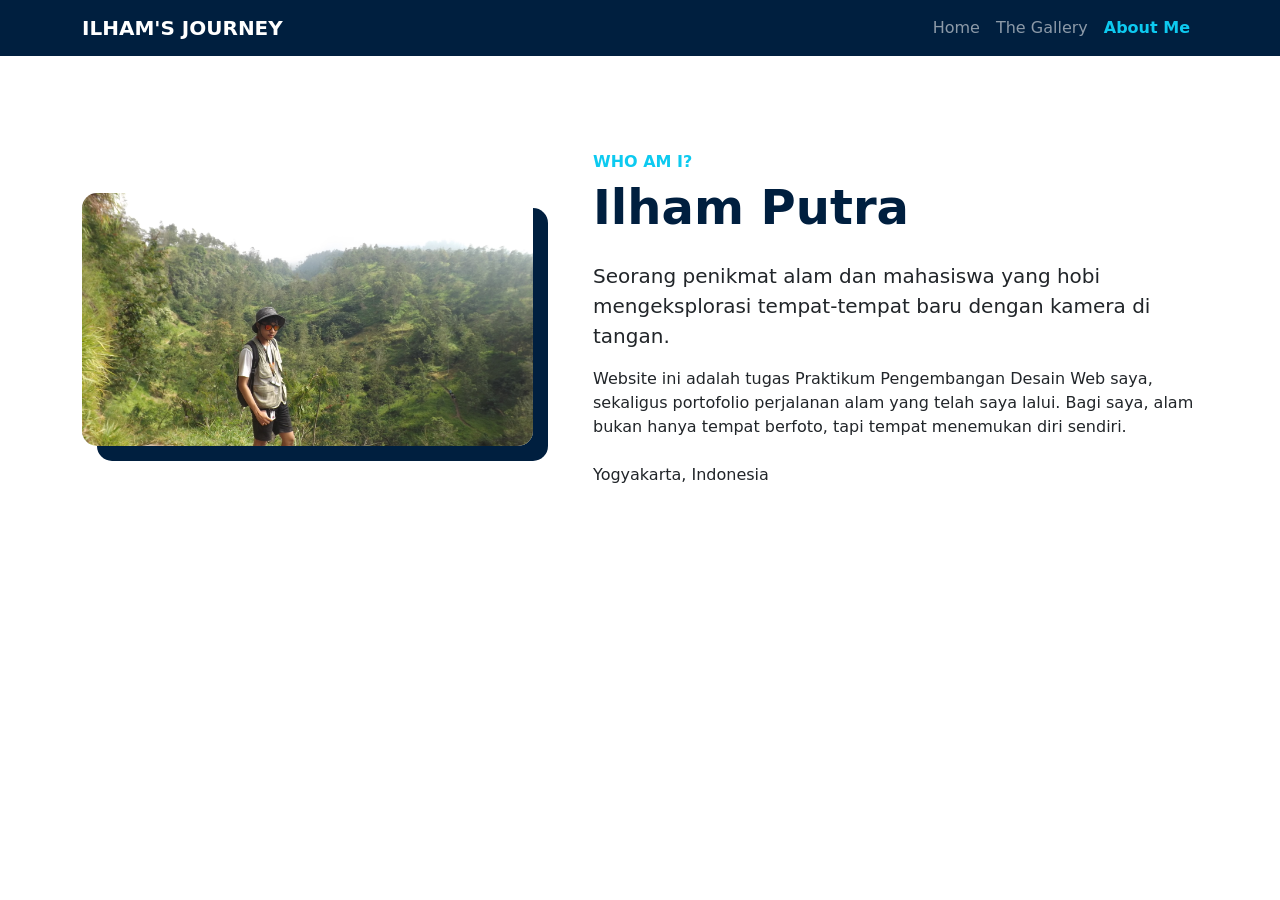
<file: about.html>
<!DOCTYPE html>
<html lang="en">
<head>
    <meta charset="UTF-8">
    <title>About Ilham</title>
    <link href="https://cdn.jsdelivr.net/npm/bootstrap@5.3.0/dist/css/bootstrap.min.css" rel="stylesheet">
    <style>
        :root { --navy: #001f3f; }
        .navbar { background-color: var(--navy) !important; }
        .profile-img { border-radius: 15px; box-shadow: 15px 15px 0px #001f3f; }
    </style>
</head>
<body>
    <nav class="navbar navbar-expand-lg navbar-dark">
        <div class="container">
            <a class="navbar-brand fw-bold" href="index.html">ILHAM'S JOURNEY</a>
            <div class="collapse navbar-collapse">
                <ul class="navbar-nav ms-auto">
                    <li class="nav-item"><a class="nav-link" href="index.html">Home</a></li>
                    <li class="nav-item"><a class="nav-link" href="gallery.html">The Gallery</a></li>
                    <li class="nav-item"><a class="nav-link active fw-bold text-info" href="about.html">About Me</a></li>
                </ul>
            </div>
        </div>
    </nav>

    <div class="container my-5 py-5">
        <div class="row align-items-center">
            <div class="col-md-5 mb-4 mb-md-0">
                <img src="assets/aboutme.JPG" class="img-fluid profile-img" alt="Ilham">
            </div>
            <div class="col-md-7 ps-md-5">
                <h6 class="text-uppercase text-info fw-bold">Who am I?</h6>
                <h2 class="display-5 fw-bold mb-4" style="color: var(--navy);">Ilham Putra</h2>
                <p class="lead">Seorang penikmat alam dan mahasiswa yang hobi mengeksplorasi tempat-tempat baru dengan kamera di tangan.</p>
                <p>Website ini adalah tugas Praktikum Pengembangan Desain Web saya, sekaligus portofolio perjalanan alam yang telah saya lalui. Bagi saya, alam bukan hanya tempat berfoto, tapi tempat menemukan diri sendiri.</p>
                <div class="mt-4">
                    <i class="bi bi-geo-alt-fill text-info"></i> Yogyakarta, Indonesia
                </div>
            </div>
        </div>
    </div>
</body>
</html>
</file>
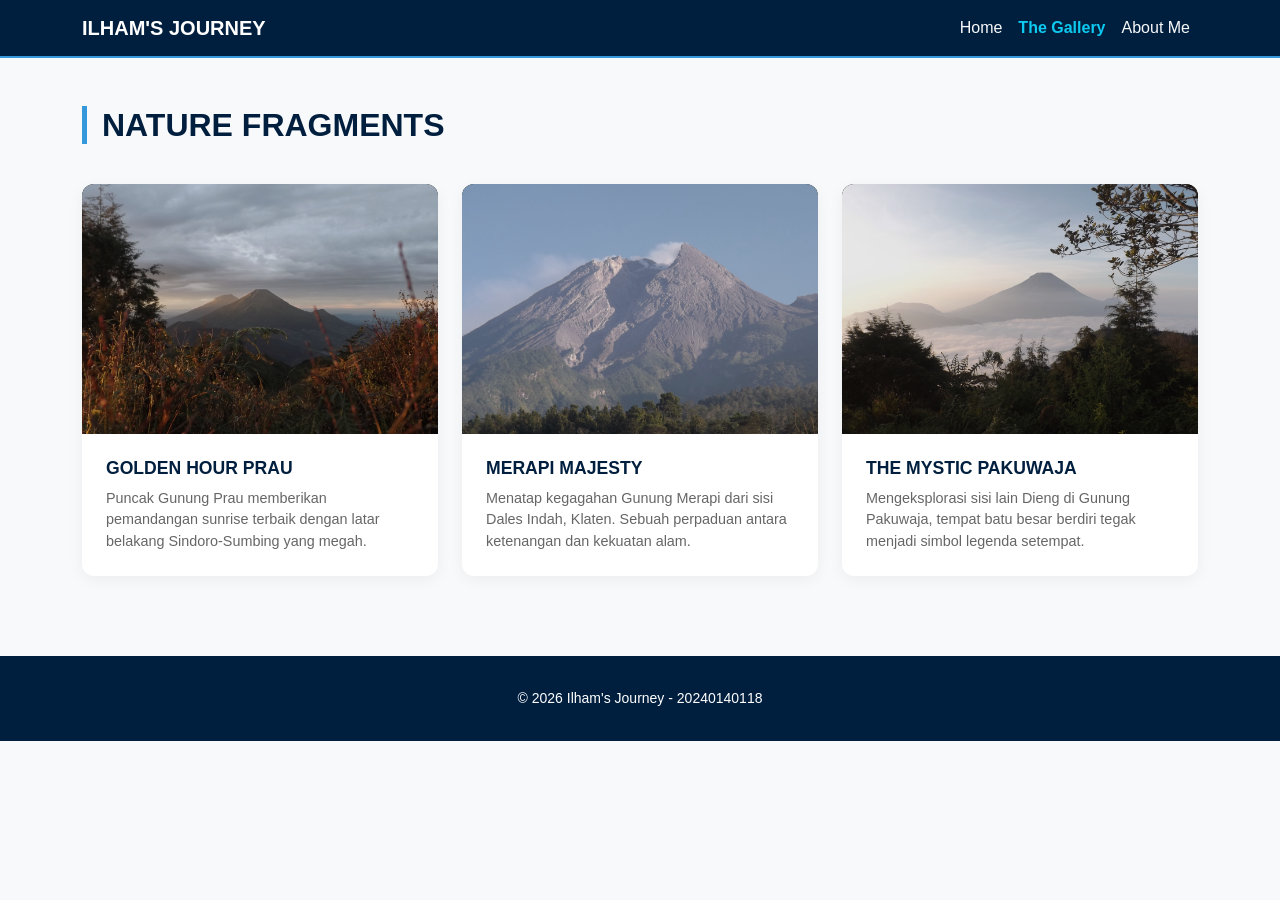
<file: gallery.html>
<!DOCTYPE html>
<html lang="en">
<head>
    <meta charset="UTF-8">
    <meta name="viewport" content="width=device-width, initial-scale=1.0">
    <title>The Gallery - Journey of Ilham</title>
    <!-- CSS Bootstrap -->
    <link href="https://cdn.jsdelivr.net/npm/bootstrap@5.3.0/dist/css/bootstrap.min.css" rel="stylesheet">
    <style>
        :root { 
            --navy: #001f3f; 
            --accent: #3498db; 
            --light: #f8f9fa;
        }
        
        body { 
            background-color: var(--light); 
            font-family: 'Inter', sans-serif; 
        }

        .navbar { 
            background-color: var(--navy) !important; 
            border-bottom: 2px solid var(--accent);
        }

        /* Gallery Styling */
        .gallery-title { 
            border-left: 5px solid var(--accent); 
            padding-left: 15px; 
            margin-bottom: 40px; 
            color: var(--navy);
        }

        .card { 
            border: none; 
            border-radius: 12px;
            overflow: hidden; 
            background-color: white;
            box-shadow: 0 4px 15px rgba(0,0,0,0.05);
            transition: transform 0.3s ease;
        }

        .card:hover {
            transform: translateY(-10px);
        }

        .img-container {
            overflow: hidden;
            background-color: #000;
        }

        .card img { 
            transition: transform 0.5s, filter 0.5s; 
            cursor: pointer; 
            filter: grayscale(20%) brightness(90%); 
            width: 100%;
            height: 250px;
            object-fit: cover;
        }

        .card:hover img { 
            transform: scale(1.1); 
            filter: grayscale(0%) brightness(100%); 
        }

        .card-body {
            padding: 1.5rem;
        }

        .card-title {
            color: var(--navy);
            font-weight: bold;
            font-size: 1.1rem;
            margin-bottom: 0.5rem;
            text-transform: uppercase;
        }

        .card-text {
            color: #666;
            font-size: 0.9rem;
            line-height: 1.5;
        }

        footer {
            background-color: var(--navy);
            color: white;
            padding: 2rem 0;
            margin-top: 5rem;
        }
    </style>
</head>
<body>
    <!-- Navbar -->
    <nav class="navbar navbar-expand-lg navbar-dark sticky-top">
        <div class="container">
            <a class="navbar-brand fw-bold text-uppercase" href="index.html">ILHAM'S JOURNEY</a>
            <button class="navbar-toggler" type="button" data-bs-toggle="collapse" data-bs-target="#navbarNav">
                <span class="navbar-toggler-icon"></span>
            </button>
            <div class="collapse navbar-collapse" id="navbarNav">
                <ul class="navbar-nav ms-auto">
                    <li class="nav-item"><a class="nav-link text-light" href="index.html">Home</a></li>
                    <li class="nav-item"><a class="nav-link active fw-bold text-info" href="gallery.html">The Gallery</a></li>
                    <li class="nav-item"><a class="nav-link text-light" href="about.html">About Me</a></li>
                </ul>
            </div>
        </div>
    </nav>

    <!-- Gallery Section -->
    <div class="container my-5">
        <h2 class="gallery-title fw-bold">NATURE FRAGMENTS</h2>
        
        <div class="row g-4">
            <!-- Foto 1: Prau -->
            <div class="col-md-4">
                <div class="card h-100">
                    <div class="img-container">
                        <img src="assets/epicPRAU.JPG" class="img-fluid" alt="Gunung Prau">
                    </div>
                    <div class="card-body">
                        <h5 class="card-title">Golden Hour Prau</h5>
                        <p class="card-text">Puncak Gunung Prau memberikan pemandangan sunrise terbaik dengan latar belakang Sindoro-Sumbing yang megah.</p>
                    </div>
                </div>
            </div>

            <!-- Foto 2: Merapi -->
            <div class="col-md-4">
                <div class="card h-100">
                    <div class="img-container">
                        <img src="assets/merapidDalesindah.JPG" class="img-fluid" alt="Merapi via Dales Indah">
                    </div>
                    <div class="card-body">
                        <h5 class="card-title">Merapi Majesty</h5>
                        <p class="card-text">Menatap kegagahan Gunung Merapi dari sisi Dales Indah, Klaten. Sebuah perpaduan antara ketenangan dan kekuatan alam.</p>
                    </div>
                </div>
            </div>

            <!-- Foto 3: Pakuwaja -->
            <div class="col-md-4">
                <div class="card h-100">
                    <div class="img-container">
                        <img src="assets/Pakuwaja.JPG" class="img-fluid" alt="Gunung Pakuwaja">
                    </div>
                    <div class="card-body">
                        <h5 class="card-title">The Mystic Pakuwaja</h5>
                        <p class="card-text">Mengeksplorasi sisi lain Dieng di Gunung Pakuwaja, tempat batu besar berdiri tegak menjadi simbol legenda setempat.</p>
                    </div>
                </div>
            </div>
        </div>
    </div>

    <!-- Footer -->
    <footer class="text-center">
        <div class="container">
            <p class="mb-0 small">&copy; 2026 Ilham's Journey - 20240140118</p>
        </div>
    </footer>

    <!-- JS Bootstrap -->
    <script src="https://cdn.jsdelivr.net/npm/bootstrap@5.3.0/dist/js/bootstrap.bundle.min.js"></script>
</body>
</html>
</file>
